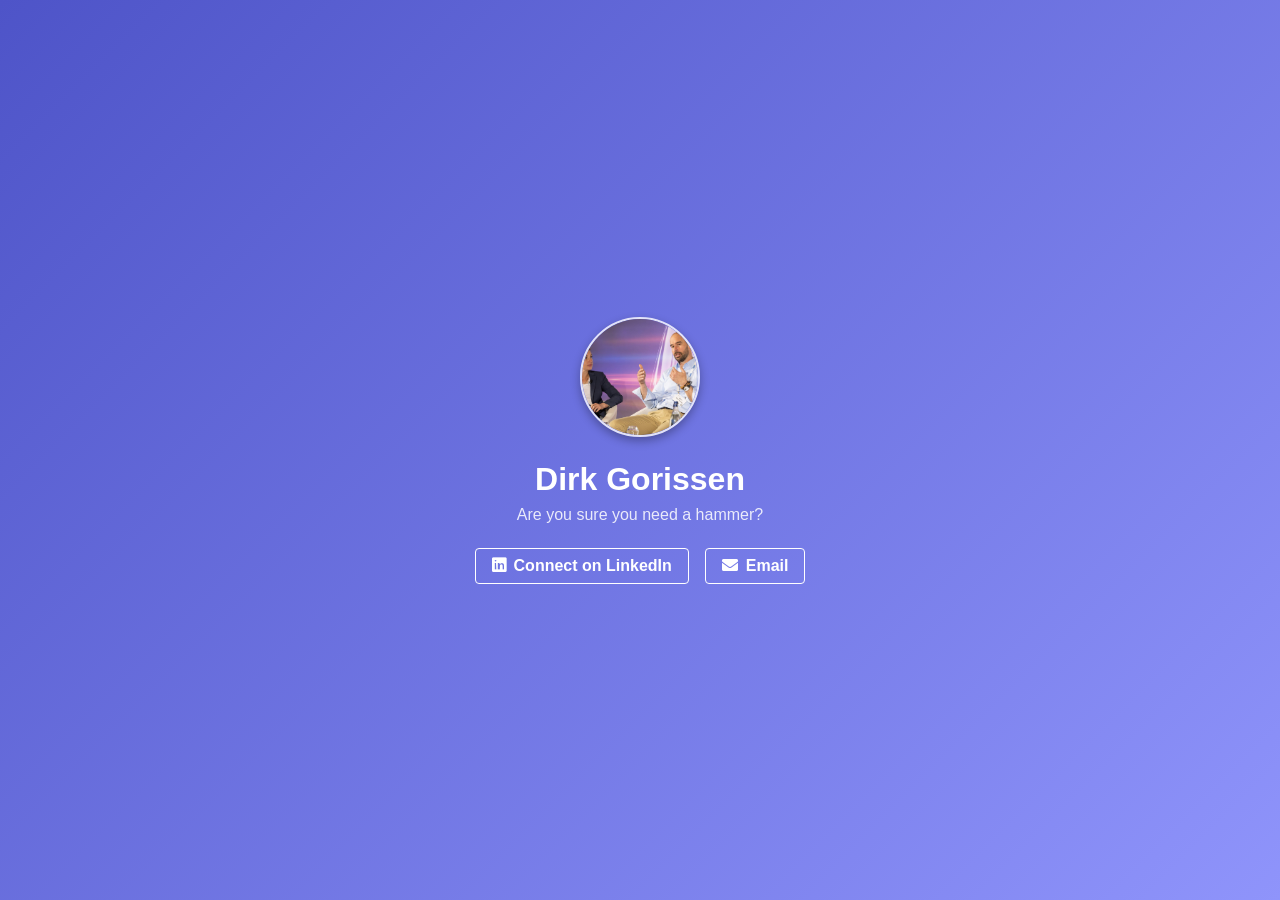
<file: index.html>
<!DOCTYPE html>
<html lang="en">
<head>
  <meta charset="UTF-8" />
  <meta name="viewport" content="width=device-width, initial-scale=1.0" />
  <title>Dirk Gorissen - Tech, Product, Impact</title>
  <meta name="description" content="Personal homepage for Dirk Gorissen,background in Self Driving Cars, Robotics, Machine Learning, Software, Drones, Product Management, Social Impact, Embodied AI, Generative AI.">
  <link rel="shortcut icon" type="image/jpg" href="favicon.ico"/>

  <!-- Add Font Awesome -->
  <link rel="stylesheet" href="assets/css/fontawesome-all.min.css">
  
  <!-- Add custom CSS -->
  <link rel="stylesheet" href="assets/css/simple.css">
  
  <!-- Global site tag (gtag.js) - Google Analytics -->
  <script async src="https://www.googletagmanager.com/gtag/js?id=G-SLGFCNWSMW"></script>
  <script>
    window.dataLayer = window.dataLayer || [];
    function gtag(){dataLayer.push(arguments);}
    gtag('js', new Date());

    gtag('config', 'G-SLGFCNWSMW');
  </script>
</head>
<body>
  <div class="container">
    <!-- Replace 'profile.jpg' with your actual image path -->
    <img src="images/reuters_panel.jpg" alt="Profile Picture" class="profile-pic" />
    <h1>Dirk Gorissen</h1>
    <p>Are you sure you need a hammer?</p>
    <div class="social-links">
      <a href="https://www.linkedin.com/in/dirkgorissen/" target="_blank" rel="noopener noreferrer" class="social-link">
        <i class="fab fa-linkedin"></i>Connect on LinkedIn
      </a>
      <a href="mailto:dgorissen@gmail.com" class="social-link">
        <i class="fas fa-envelope"></i>Email
      </a>
    </div>
  </div>
</body>
</html>
</file>
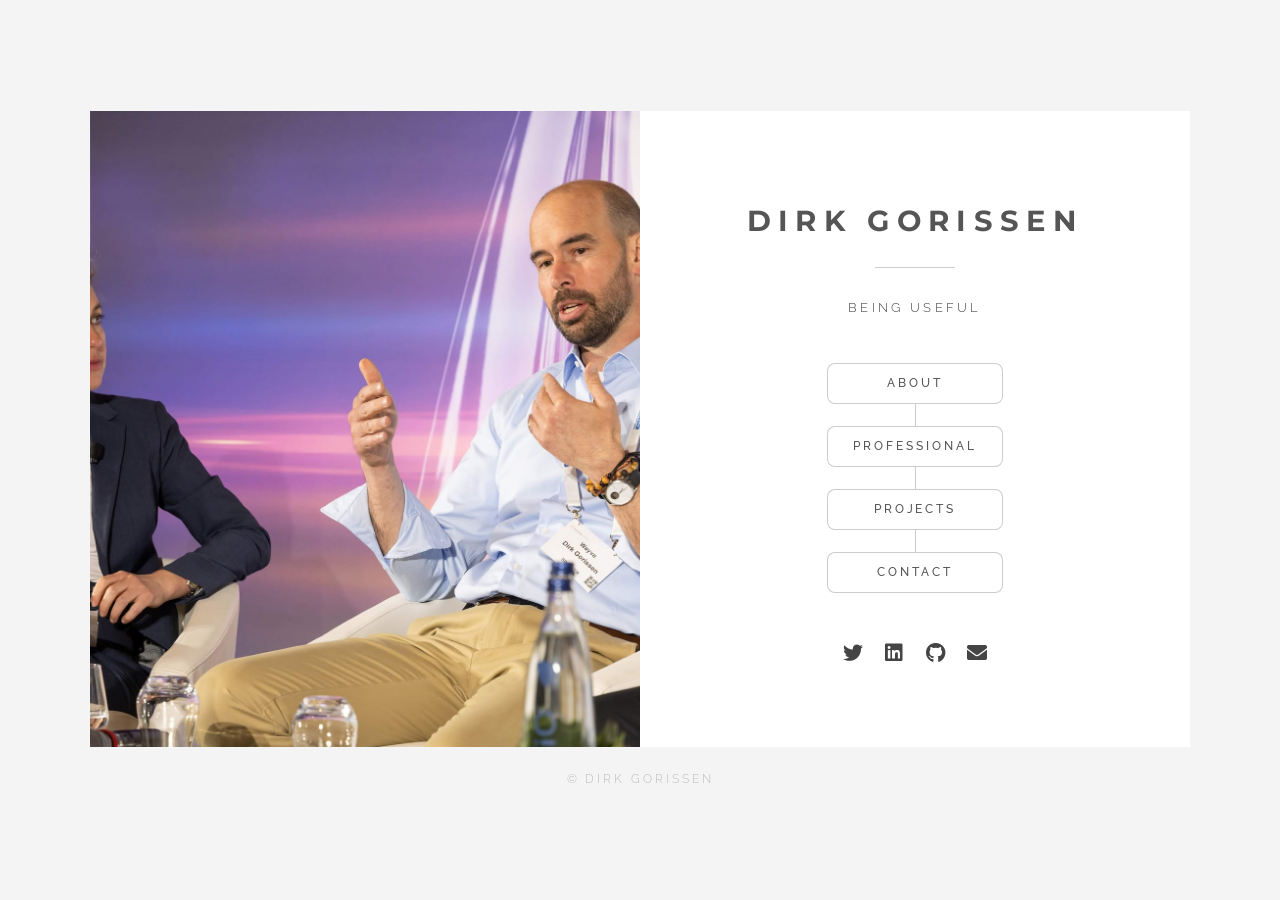
<file: index-full.html>
<!DOCTYPE HTML>
<html lang="en">
	<head>
		<title>Dirk Gorissen - Tech, Product, Impact</title>
		<meta charset="utf-8" />
		<meta name="description" content="Personal homepage for Dirk Gorissen,background in Self Driving Cars, Machine Learning, Software, Drones, Product Management, Social Impact.">
		<meta name="viewport" content="width=device-width, initial-scale=1, user-scalable=no" />
		<link rel="shortcut icon" type="image/jpg" href="favicon.ico"/>
		<link rel="stylesheet" href="assets/css/main.css" />
		<link rel="stylesheet" href="assets/css/custom.css" />
		<noscript><link rel="stylesheet" href="assets/css/noscript.css" /></noscript>

		<!-- Global site tag (gtag.js) - Google Analytics -->
		<script async src="https://www.googletagmanager.com/gtag/js?id=G-SLGFCNWSMW"></script>
		<script>
			window.dataLayer = window.dataLayer || [];
			function gtag(){dataLayer.push(arguments);}
			gtag('js', new Date());

			gtag('config', 'G-SLGFCNWSMW');
		</script>
	</head>
	<body class="is-preload-0 is-preload-1">

		<!-- Wrapper -->
			<div id="wrapper">

				<!-- Home -->
					<article id="home" class="panel special">
						<div class="image">
							<img src="images/reuters_panel.jpg" alt="" data-position="center center" />
						</div>
						<div class="content">
							<div class="inner">
								<header>
									<!-- <p><h4 style="font-style: italic; color: darkgoldenrod;">This site is still under construction</h4></p>
									<p>__</p> -->
									<h1>Dirk Gorissen</h1>
									<p>Being Useful</p>

								</header>
								<nav id="nav">
									<ul class="actions stacked special animated spinY">
										<li><a href="#about" class="button">About</a></li>
										<li><a href="#work" class="button">Professional</a></i>
										<li><a href="#projects" class="button">Projects</a></i>
										<li><a href="#contact" class="button">Contact</a></li>
										<!--<li><a href="#elements" class="button">Elements</a></li>-->
									</ul>
								</nav>
								<ul class="icons">
									<li><a href="https://twitter.com/dirkgor" class="icon brands fa-twitter"><span class="label">Twitter</span></a></li>
									<li><a href="https://www.linkedin.com/in/dirkgorissen" class="icon brands fa-linkedin"><span class="label">LinkedIn</span></a></li>
									<li><a href="https://github.com/dgorissen" class="icon brands fa-github"><span class="label">GitHub</span></a></li>
									<li><a href="#contact" class="icon solid fa-envelope"><span class="label">Email</span></a></li>
								</ul>
							</div>
						</div>
					</article>

				<!-- Work -->
					<article id="work" class="panel secondary">
						<div class="image">
							<img src="images/work_rr.jpg" alt="" data-position="center center" />
						</div>
						<div class="content">
							<ul class="actions animated spinX">
								<li><a href="#" class="button small back">Home</a></li>
							</ul>
							<div class="inner">
								<header>
									<h2>Professional</h2>
									<p>Are you sure you need a hammer?</p>
									<a href="https://www.linkedin.com/in/dirkgorissen" class="icon brands fa-linkedin"><span class="label" style="">LinkedIn</span></a>
								</header>
									<p>I have worked on a very  diverse set of <a href="#projects">projects</a>, with a wide variety of technologies, organisations, and domains. From machine learning and drone design in aerospace, to advising governments on open data policy, negotiating complex commercial licencing deals, and speaking at major international conferences.</p>

									<p>This has required building a very flexible set of skills in addition to my solid technical foundation. I enjoy connecting and learning about different domains and find Im good at communicating and translating ideas and quick to pick up new things. </p>

									<blockquote>What motivates me is not technology itself, but putting technology to work with a real, demonstrable, commercial or social impact.</blockquote>

									<p>Over the years I have built up a considerable amount of international collaborative experience. I have worked in  research labs in Belgium, Poland, South Africa, USA, Canada, and the United Kingdom.</p>
									
									<p>In addition, my passion for solving real, practical problems has given me the privilege to work with a wide range of institutions and industrial partners, including: Rolls-Royce, Freescale, BMW, Arcelor Mittal, NXP Semiconductors, Airbus, CISRO Austrailia, BAE Systems, RWTH Aachen, University of Cambridge, The World Bank, and many others I am unable to name.</p>

									<p>Currently I bridge cutting edge tech with commercial reality as Product Lead for <a href="http://wayve.ai">Wayve'a</a> ML based full stack Self Driving system.</p>
									
									<ul class="actions animated spinX">
										<li><a href="#talks" class="button small">Talks</a></li>
										<li><a href="#projects" class="button small">Projects</a></li>
									</ul>

									<p style="text-align: center;"><a href="https://www.linkedin.com/in/dirkgorissen" class="icon brands fa-linkedin">
										<span class="label">LinkedIn</span> LinkedIn</a></p>
							</div>
						</div>
					</article>

				<!-- About -->
					<article id="about" class="panel secondary">
						<div class="image">
							<img src="images/borneo_drone_crop.jpg" alt="" data-position="center center" />
						</div>
						<div class="content">
							<ul class="actions animated spinX">
								<li><a href="#" class="button small back">Home</a></li>
							</ul>
							<div class="inner">
								<header>
									<h2>About</h2>
									<p>Runaway academic</p>
									<p>Computer Science and AI</p>
									<p>Driven by impact</p>
								</header>
								<p>Born and raised in the heart of Africa I went on to study Computer Science, Artificial Intelligence, and obtain a PhD in Computational Engineering. Driven by the need to be closer to impact I left academia to work in commercial R&D labs as well as in various startups covering drone technology, data science, machine learning, and self driving cars.</p>
								
								<p>Over time I extended my technical background with significant commercial experience and found my sweet spot where deep technology meets real world impact. I currently work as Product Lead for Cambridge spin-out and AI based Autonomous Driving Software company <a href="http://wayve.ai">Wayve</a>.</p>
									
								<p>Outside of work I have been very active in the Tech community. I have (co)organised multiple meetups in London, been an active speaker, and I have always strived to work on projects that have some wider use to society: I have worked on access to water supply in rural Africa, used flying radar to locate landmines, built a drone based tracking system to search for Orangutans in central Borneo, been an active STEM Ambassador in schools, co-founded the UK Association of Research Software Engineers, and tried to do my bit to quantify the plastic pollution problem in the oceans.</p>
								
								<p>With whatever time is left I tinker with electronics and robots at home, head into nature, hit the heavy bag, or find an icy lake to go swimming in.</p>
								
								<p><a href="#contact" class="">Join me for a (virtual) coffee?</a></p>

								<ul class="actions animated spinX">
									<li><a href="#work" class="button small">Professional</a></li>
									<li><a href="#projects" class="button small">Projects</a></li>
								</ul>

							</div>
						</div>
					</article>

				<!-- Talks -->
				<article id="talks" class="panel secondary">
					<div class="image">
						<img src="images/crunch_far.jpeg" alt="" data-position="center center" />
					</div>
					<div class="content">
						<ul class="actions animated spinX">
							<li><a href="#work" class="button small back">Professional</a></li>
							<li><a href="#" class="button small">Home</a></li>
						</ul>
						<div class="inner">
							<header>
								<h2>Talks</h2>
							</header>
							<p>I have been an invited speaker on self driving cars, drone &amp; robotics technology, machine learning, development and ICT4D at a wide range of events.</p>
							<p>Talks from 2010-2017 are listed below. I have also done (and continue to do) many talks and presentations through my employment. These are not listed here.</p>
							
							<ul>
								<li>TopConf (Dec 2017, Talinn, Estonia)</li>
								<li>CrunchConf (Oct 2017, Budapest, Hungary)</li>
								<li>Future technologies and the use of patient data (June 2017, Cambridge, UK)</li>
								<li>Dev Days (May 2017, Vilnius, Lithuania)</li>
								<li>PyData Amsterdam (April 2017, Amsterdam)</li>
								<li>Hacker News Meetup (Jan 2017, London)</li>
								<li>Code Europe (Nov 2016, Krakow, Poland)</li>
								<li>UCL Geography Dept (Oct 2016, London)</li>
								<li>Nantes Machine Learning Meetup (Oct 2016, Nantes, France)</li>
								<li>Conway Hall Lecture Series (Sep 2016, London)</li>
								<li>Session chair &amp; speaker, Asia Commercial UAV Show (Sep 2016, Singapore)</li>
								<li>Imperial Collage Applications of Computing in Industry Lecture Series (Jan 2016, London, UK)</li>
								<li>PyData London Meetup (Dec 2015, UK)</li>
								<li>Flowminder &amp; World Food Program Workshop (Dec 2015, Southampton, UK)</li>
								<li>UCL Geography Dept (Oct 2015, London, UK)</li>
								<li>MSF Canada Logistics Day and AGM (June 2015, Montreal, Canada)</li>
								<li>Global Federation of Animal Sanctuaries Workshop (May 2015, Bogor, Indonesia)</li>
								<li>Intelligent Imaging Event (Mar 2015, Dundee, UK)</li>
								<li>Sussex University Global Development Challenge (Feb 2015, Brighton, UK)</li>
								<li>Oxford Data Science Meetup (Feb 2015, Oxford, UK)</li>
								<li>CitiSense Smart Cities Panel (Nov 2014, Barcelona, Spain)</li>
								<li>PyData London Industry Panel (Feb 2014, London, UK)</li>
								<li>PyData London Conference (Feb 2014, London, UK)</li>
								<li>RE-Work Technology Summit (Sep 2013, London, UK)</li>
								<li>PyData London Meetup (Sep 2013, London, UK)</li>
								<li>General Electric Aviation (Mar 2013, Hamble, UK)</li>
								<li>Bedales (Feb 2013, Petersfield, UK)</li>
								<li>Global South Forum (Dec 2012, Southampton, UK)</li>
								<li>Imperial College London Megabyte Talks (Dec 2011, London, UK)</li>
								<li>Strata London (Jun 2016, London, UK)</li>
								<li>PyData London Conference (May 2016, London, UK)</li>
								<li>PyCon UK (Oct 2011, Coventry, UK)</li>
							</ul>
						</div>
					</div>
				</article>
			

				<!-- Projects -->
				<article id="projects" class="panel secondary">
					<div class="image">
						<img src="images/projects.jpg" alt="" data-position="center center" />
					</div>
					<div class="content">
						<ul class="actions animated spinX">
							<li><a href="#work" class="button small back">Professional</a></li>
							<li><a href="#" class="button small">Home</a></li>
						</ul>
						<div class="inner">
							<header>
								<h2>Projects</h2>
							</header>
							<p>A list of the main projects I have worked on and can publicly talk about.
								<ul class="project_links">
									<li><a onclick="scrollToId('active_projects')">Active Projects</a> - Current side projects</li>
									<li><a onclick="scrollToId('past_projects')">Past Projects</a> - Past work &amp; side projects</li>
									<li><a onclick="scrollToId('outreach_projects')">Outreach Projects</a> - Trying to make a difference</li>
									<li><a onclick="scrollToId('other_projects')">Other Projects</a> - Old coding projects</li>
								</ul>
							</p>

							<div class="projects_list">
								<h3 id="active_projects">Active Projects</h3>
								
								<p>Side projects that are still active outside my employment.</p>

								<div class="table-wrapper">
									<table>
										<tbody>
											<tr>
												<td><img src="images/projects/clare.jpg" width="110" height="160" /></td>
												<td><p>
													<strong>CLARE</strong>, short for <i>Come Look At Robot Entertainment</i>, is an interactive robot I
														designed together with the kids and have been working on (and still am) for quite some time. Its
														mostly for fun and to expose the kids to robotics but also allows me to scratch that technical itch
														as my professional life ventures into documents, spreadsheets, powerpoint, and meetings.
												</p>
													
													<p>
														I designed CLARE fully from scratch, including all CAD, wiring, coding, custom PCBs, etc. Its printed on my home 3D printer and features multiple cameras, face recognition and
														tracking, interactive voice commands, LCD screen, LEDs, and fart detector. It can be controlled
														with an RC remote or (planned) move autonomously using SLAM.
													</p></td>
											</tr>
											<tr>
												<td><img src="images/projects/pycel.jpeg" width="110" height="110" />
												</td>
												<td><p>
													<strong><a
																href="http://elazungu.wordpress.com/2011/10/19/pycel-compiling-excel-spreadsheets-to-python-and-making-pretty-pictures/">Pycel</a>.</strong> This
														grew out of the frustration of dealing with Excel spreadsheets as part of the UAV (drone) design
														workflow. They were platform dependent, hard to automate and parallellise. The result was a
														compiler
														that could take an excel spreadsheet we used for aircraft sizing and compile it into stand alone
														python
														code for running on our cluster.
												</p> <p>
													While my own need has passed, the project has been picked up by
														the community and is still active on github.
												</p></td>
											</tr>
											<tr>
												<td><img title="sumo-hourglass-compact"
														src="images/projects/sumo-hourglass-compact.png" width="110"
														height="110" /></td>
												<td>The<strong> <a href="http://sumo.intec.ugent.be/SUMO">SUMO Toolbox</a></strong> is a Matlab
													toolbox that I developed as part of my PhD in 2010. It											automatically builds accurate <a href="http://en.wikipedia.org/wiki/Surrogate_model">surrogate
														models</a> of a given data source within the accuracy and time constraints set by the user.
													The
													toolbox minimizes the number of data points (which it selects automatically) since they are
													usually
													expensive.
													<p>Applied to a very wide range of disciplines and projects, including metallurgy (with <a
														href="http://www.arcelormittal.com/">Arcelor Mittal</a>), automotive (with <a
														href="http://www.bmw.com/">BMW</a>), and semiconductors (with <a
														href="http://www.freescale.com/">Freescale</a>). 
												</p>
												<p>While quite old now, it implemented many ideas which later became fashionable again with the rise of deep learning. It is still active and currently in use in many companies and
														universities worldwide.</p>
													
												</td>
											</tr>
											<tr>
												<td><img src="images/projects/litter.jpg" width="110" height="110" />
												</td>
												<td><strong>Litter Robot</strong>. Annoyed by the litter lying around public parks I have been
													brooding
													on
													the idea of an autonomous litter robot for a long time. Now slowly working on putting the system
													together though its been somewhat highjacked with my work on CLARE (above).</td>
											</tr>
							
										</tbody>
									</table>
								</div>
							
								<h3 id="past_projects">Past Projects</h3>
								<div class="table-wrapper">
									<table>
										<tbody>
											<tr>
												<td><img src="images/projects/orang.png" width="110" height="110" /></td>
												<td><strong><a
															href="http://elazungu.wordpress.com/2019/01/06/wheres-pinoh-tracking-orangutans-with-drones-and-gnu-radio/">Airborne
															Orangutan Tracking</a></strong>,  a project with <a
														href="https://www.internationalanimalrescue.org/">International Animal Rescue</a>. As
													part of
													an
													animal welfare and ecological research project, orangutans in Borneo are implanted with VHF
													beacons
													so
													they can be followed through the jungle. Unfortunately the tracking signal has a limited range
													and
													manually
													navigating the jungle to pick up signals is extremely cumbersome. Better coverage can be
													obtained by
													flying above the canopy with a drone mounted receiver and homing system.</td>
											</tr>
											<tr>
												<td><img src="images/projects/130000010300110_debug1.png" width="110" height="110" /></td>
												<td><strong>Image Processing</strong>. An project for the <a href="http://www.cam.ac.uk/">University
														of
														Cambridge</a> where the problem was to automatically detect and extract printers ornaments
													from
													millions of scanned 16th, 17th, and 18th century books.</td>
											</tr>
											<tr>
												<td><img src="images/projects/gpr_drone.jpg" width="110" height="110" />
												</td>
												<td><strong>Airborne GPR</strong>. In many parts of the world unexploded ordnance and landmines
													still
													pose a
													significant danger to the local population. A huge variety of systems and sensors have been
													developed to
													tackle the project of landmine detection yet the clearing rate is still fairly low and the risks
													remain
													very real. In this project I worked on an integrated UAV based Ground Penetrating Radar
													system
													for
													use in landmine detection as well as utilities, law enforcement, etc. The worlds first system of its kind.</td>
											</tr>
											<tr>
												<td><img src="images/projects/with0.png" width="110" height="110" /></td>
												<td><strong>GPR-ML</strong>. Given a stream of Ground Penetrating Radar (GPR) data in the context of
													demining (see previous project) there is still
													the
													significant challenge of identifying landmines amongst the subsurface clutter. This project was
													about
													tackling
													the challenge through the use of real and simulated data and exploiting recent advances in
													(deep)
													machine learning.</td>
											</tr>
											<tr>
												<td><img src="images/projects/graph.jpg" width="110" height="110" /></td>
												<td><strong>Anomaly Detection</strong>. A project with a Fortune 500 engineering company where the
													objective
													is to
													find anomalies and recurring patterns in event streams and explore their predictive power.</td>
											</tr>
											<tr>
												<td><img src="images/projects/swarm.png" width="110" height="110" />
												</td>
												<td><strong>Swarming Systems</strong>. A project in collaboration with <a
														href="http://brl.ac.uk/">Bristol
														Robotics Lab</a> whose aim is to demonstrate a true swarming capability (i.e., not
													multi-robot)
													for
													applications that involve maximizing area coverage.</td>
											</tr>
											<tr>
												<td><img src="images/projects/rtk_figure_8.jpg" width="110" height="110" />
												</td>
												<td><strong>Accurate Drone Positioning</strong>. In any drone application good positioning or
													localization
													is
													key in
													order for the sensor data to be processed sensibly. There are many ways of estimating position.
													This
													project looked at integrating RTK and monocular visual SLAM into a custom drone platform.</td>
											</tr>
											<tr>
												<td><img src="images/projects/emi.png" width="110" height="110" /></td>
												<td><strong>Airborne EMI sensor</strong>. The two main sensor modalities used to detect landmines
													are
													Ground Penetrating Radar (GPR)
													and EMI (i.e., metal detector). This project explored the feasibility of having a UAV mounted
													active
													or
													passive EMI sensor. <a href="https://diydrones.com/profiles/blogs/drone-based-metal-detector-proof-of-concept">A working prototype was built</a>, to my knowledge the first in the world.
												</td>
											</tr>
											<tr>
												<td><img src="images/projects/misc.png" width="110" height="110" />
												</td>
												<td><p>
													While a scientist at BAE Systems Research I worked on a wide range of projects. Unfortunately,
														due
														to
														the nature of the work there is little I can share publicly.
												</p>
													<p>Projects were typically related to my specific areas of interest. This includes data fusion,
														big
														data
														analysis and visualization, machine learning (with deep learning in particular), Integrated
														Vehicle
														Health Management (IVHM) systems, computational engineering, and autonomous systems.</p>
												</td>
											</tr>
											<tr>
												<td><img title="orichd" src="images/projects/orchid.png" width="110" height="110" /></td>
												<td><strong>Orchid</strong>. A collaboration between the
													University
													of Southampton, University of Oxford, University of Nottingham, The Australian Center for Field
													Robotics, BAE Systems, Secure Meters UK, and Rescue Global.
													<p> </p>
													<p>Rather than issuing instructions to passive machines, humans and software agents will
														continually
														and
														flexibly establish a range of collaborative relationships with one another, forming
														human-agent
														collectives (HACs) to meet their individual and collective goals.</p>
												</td>
											</tr>
											<tr>
												<td><img src="images/projects/humbayes.png" width="110" height="110" /></td>
												<td><strong>Human Mobility Analysis</strong>: It is well known that humans generally follow very
													regular
													and
													predicable mobility patterns, both spatially and temporally. Lots of work has looked at
													exploiting
													and
													predicting those patterns but much less so on looking specifically at departures from those
													regular
													patterns. What can we learn from those departures from routine? How predictable are they?
													<p> </p>
													<p>This work was a collaboration with the <a href="http://www.aic.ecs.soton.ac.uk/">Agents,
															Interaction,
															and Complexity</a> group at University of Southampton. The approach was based around a
														Bayesian
														framework to analyse an individual’s mobility patterns and identify departures from routine.
														It
														is
														able to detect both spatial and temporal departures from routine based on heterogeneous
														sensor
														data
														(GPS, Cell Tower, social media, ..) and outperforms existing state-of-the-art predictors.
													</p>
													<p>Applications include mobile digital assistants (e.g., Google Now), mobile advertising (e.g.,
														LivingSocial), and crowdsourcing physical tasks (e.g., TaskRabbit).</p>
												</td>
											</tr>
											<tr>
												<td><img src="images/projects/nlp.jpg" width="110" height="110" />
												</td>
												<td><strong>GALLOP</strong>: Genetic Algorithms for Linguistic Learner Optimization is a python
													package I developed for
													feature selection and hyperparameter optimization for Natural Language Processing models.
													<p> </p>
													<p>Gallop provides a custom genetic algorithm that can be used to optimize the
														hyperparameters of models such as Timbl, SVMLight, and CRF++. Gallop also
														supports
														evolutionary selection of features or feature groups and can be run on a standalone machine
														or Torque compatible
														cluster.
													</p>
												</td>
											</tr>
											<tr>
												<td><img src="images/projects/decodecfd1.png" width="110" height="110" />
												</td>
												<td><strong>DECODE</strong>: Decision Environment for Complex Design Evaluation. An <a
														href="http://www.epsrc.ac.uk">ESPRC </a>funded research project where we developed an
													<a href="http://elazungu.wordpress.com/2011/12/08/click-here-to-design-and-build-your-uav/">agile
														UAV
														design environment</a> and <a
														href="https://www.newscientist.com/article/dn20737-3d-printing-the-worlds-first-printed-plane/?ignored=irrelevant">manufacturing
														process</a>. Close ties with the <a
														href="https://www.southampton.ac.uk/engineering/research/groups/CED/microsoft_institute_for_high_performance_computing.page">Microsoft
														Institute for High
														Performance Computing</a>, Rolls-Royce, Airbus, and the BBC.
													<p> </p>
													<p>Multiple aircraft have been built and flown successfully and our work has been <a
															href="http://elazungu.wordpress.com/2012/08/30/iflyer-uav-olympics-blue-peter/">covered
															extensively</a> by the media. Eventually evolved into the <a
															href="http://www.2seas-uav.com/">2Seas 3i</a> EU project.</p>
												</td>
											</tr>
											<tr>
												<td><img src="images/projects/sulsa.jpg" width="110" height="110" />
												</td>
												<td>The <strong>SULSA</strong> project was about designing, building, and flying the <a
														href="http://www.newscientist.com/article/dn20737-3d-printing-the-worlds-first-printed-plane.html">worlds
														first fully 3D printed aircraft</a>.  It was printed in just 4 separate pieces using <a
														href="http://en.wikipedia.org/wiki/Selective_laser_sintering">selective laser sintering</a>
													and
													assembled without any screws or traditional fastners. Its <a
														href="http://en.wikipedia.org/wiki/Elliptical_wing">elliptical wings</a> were modeled after
													the
													iconic <a href="http://en.wikipedia.org/wiki/Supermarine_Spitfire">Spitfire</a> and the whole
													geometry
													generated programmatically.</td>
											</tr>
											<tr>
												<td><img src="images/projects/mdo.jpg" width="110" height="110" />
												</td>
												<td><strong>MDOW</strong> was a project in collaboration with Airbus
													that took a non-conventional view to solving the <a
														href="http://en.wikipedia.org/wiki/Multidisciplinary_design_optimization">Multidisciplinary
														Design
														Optimization</a> problem in aircraft design. The fundamental being to use an expert system
													to
													coordinate the activities of the domain level optimizers instead of a numeric optimizer. This
													allowed
													for more traceability and a human-in-the-loop.</td>
											</tr>
											<tr>
												<td><img src="images/projects/lna.png" width="110" height="110" />
												</td>
												<td>The Operational MOdel Order REduction for Nanoscale IC Electronics
													(<strong>O-MOORE-NICE</strong>)
													project was a Transfer of Knowledge collaboration between the Technical University of Chemnitz,
													University of Antwerp, Technical University of Eindhoven and <a href="http://www.nxp.com">NXP
														Semiconductors</a>. It involved developing accurate metamodels for integrated circuits.
													Topics
													studied included parameterization, parameter screening, nonlinearity, and combination of
													approaches
													from
													optimization and statistics.</td>
											</tr>
											<tr>
												<td><img src="images/projects/h2o.png" width="110" height="110" />
												</td>
												<td><strong>h2O</strong> was a research project at <a href="http://www.emory.edu">Emory University,
														Atlanta</a> and part of the larger <a href="http://www.csm.ornl.gov/harness/">HARNESS</a>
													project
													with <a href="http://www.utk.edu/">The University of Tennessee</a> and <a
														href="http://www.ornl.gov/">Oak Ridge National Laboratory</a>. HARNESS (Heterogeneous
													Adaptive
													Reconfigurable Networked SyStem) was an experimental Metacomputing System aiming at providing a
													highly
													dynamic, fault-tolerant computing environment for high performance computing applications.</td>
											</tr>
										</tbody>
									</table>
								</div>
							
								<h3 id="outreach_projects">Outreach Projects</h3>
								
								<p>Beyond the technical I also have a strong interest in projects with a social, humanitarian, and/or educational dimension. In addition to the initiatives listed below, Im an advisor to <a href="https://www.smartparks.org/">Smart Parks</a>, <a href="http://www.ngcm.soton.ac.uk/">The Next Generation Computational Modeling DTC</a>, and sat on the original advisory council for <a href="http://uaviators.org">UAViators</a>.</p>

								<div class="table-wrapper">
									<table>
										<tbody>
											<tr>
												<td><img src="images/projects/rse.jpeg" alt="FortuneCookieComputer" width="110"
														height="110" /></td>
												<td><strong>I co-founded the <a href="https://society-rse.org/about/history/">UK
															Society of Research Software Engineers. </a></strong>Software is a fundamental part of
													research,
													and research software engineers are fundamental to good software. Despite this, the role is not
													well
													understood in the research community and the missing reward structure in academia often drives
													them
													away. The aim of the society is to promote the role of software and its
													developers in
													a research environment, promote best practices and tools, and fight for a better reward
													structure
													and
													career path.</td>
											</tr>
											<tr>
												<td><img src="images/projects/tennisball.jpg" width="110" height="110" /></td>
												<td><strong><a href="http://elazungu.wordpress.com/2016/07/12/marine-litter-mapping/">Marine Litter</a></strong>. Supporting The <a href="https://www.theplastictide.com/">Plastic Tide</a> in raising awareness around marine
													litter.
													Joined by Plymouth Marine Laboratory and, from Imperial College, the Ocean circulation lab. HPC
													lab,
													and <a href="http://www.imperial.ac.uk/dyson-robotics-lab">Dyson lab</a>. This later evolved into <a href="https://www.ellipsis.earth/">Ellipis Environmental</a></td>
											</tr>
											<tr> 
												<td><img src="images/projects/mmaps.jpeg" width="101" height="101" /></td>
												<td><strong><a href="http://missingmaps.org">Missing Maps</a></strong>. The mission is to map the
													most
													vulnerable places in the developing world, in order that international and local NGOs and
													individuals
													can use the maps and data to facilitate first response. In particular look how drone technology
													can
													be
													democratised to facilitate this.</td>
											</tr>
											<tr>
												<td><img src="images/projects/classification.png" width="110" height="110" /></td>
												<td>I co-organised the <strong><a
															href="http://www.meetup.com/London-Machine-Learning-Meetup/">London
															Machine
															Learning Meetup</a></strong>. With over 1600 members its Europe's largest ML community
													and is one of London's most popular tech meetups.</td>
											</tr>
											<tr>
												<td><a href="images/projects/bigo.png"><img src="images/projects/bigo.png" width="110"
															height="110" /></a>
												</td>
												<td>For a number of years I started and organised the<strong> <a
															title="#bigoldn: London Big-O Algorithms Group"
															href="http://elazungu.wordpress.com/2013/09/19/bigoldn-london-big-o-algorithms-group/">London
															Big-O
															Algorithms and Datastructures Meetup</a></strong>. A monthly meetup group that focuses
													on
													the
													core algorithms and datastructres that underlie all of computer science. No hand waving and
													no marketing
													speak allowed. Contributions from all fields are welcome, from geology and fluid dynamics to
													high
													frequency trading and compilers.</td>
											</tr>
											<tr>
												<td><img src="images/projects/stem.jpeg" width="110" height="60" />
												</td>
												<td><strong><a href="http://www.stemnet.org.uk/ambassadors/">STEM Ambassador. </a></strong>For many
													years I
													have been working with schools and charities to talk about the research I have been involved in
													and
													to
													get students interested in <a href="http://en.wikipedia.org/wiki/STEM_fields">STEM</a> subjects
													and
													careers. This has consisted of lectures, lessons, interview
													training,
													workshops, as well as longer term projects such as <a
														title="Underwater Robots for STEM Outreach"
														href="http://elazungu.wordpress.com/2013/12/10/underwater-robots-for-stem-outreach/">helping
														students
														build underwater robots</a>.</td>
											</tr>
											<tr>
												<td><img src="images/projects/rhok.jpeg" width="110" height="80" />
												</td>
												<td><strong><a title="RHoKers Working with MSF in the Philippines"
															href="http://elazungu.wordpress.com/2013/12/17/rhokers-working-with-msf-in-the-philippines/">Random
															Hacks of Kindness</a></strong> is all about bringing together subject matter experts
													from
													charities and NGOs with developers and technologists. The aim being to use technology to help
													tackle
													problems related to social issues, health, education, sanitation, and international development.
													I
													have
													run a number of RHoK events and continue to be active in the wider <a title="ICT4D and me"
														href="http://elazungu.wordpress.com/2012/12/12/ict4d-and-me/">Tech4Good / ICT4D </a>space. I have
													a
													particular interest in the <a title="Drones for Humanity and Drone User Group Network UK"
														href="http://elazungu.wordpress.com/2013/10/17/drones-for-humanity-and-drone-user-group-network-uk/">potential
														of unmanned systems</a> in this area.</td>
											</tr>
											<tr>
												<td><img src="images/projects/southreach.png" width="110" height="110" />
												</td>
												<td><strong>SouthREACH</strong> is a networking group I founded
													with
													a
													simple mission: To bring together researchers, engineers, computer scientists, and enthusiasts
													from
													in
													and around the University of Southampton who want to apply their expertise to help solve
													problems in
													international development and ICT4D in a sustainable way. Later merged with the <a
														href="http://gsf.soton.ac.uk/">Global South Forum</a>
												</td>
											</tr>
										</tbody>
									</table>
								</div>

								<h3 id="other_projects">Other Projects</h3>
								
								<p>Various old coding projects.</p>

								<div class="table-wrapper">
									<table>
										<tbody>
											<tr>
												<td><img src="images/projects/cat.png" width="110" height="110" />
												</td>
												<td><strong><a href="http://elazungu.wordpress.com/2015/12/24/deep-drone-v2/">Flying object
															detector</a></strong>.
													A small side project to explore recent work (at the time) in deep learning to build a real
													time, flying
													object
													detector.</td>
											</tr>
											<tr>
												<td><img src="images/projects/taarifa_logo.png" width="110" height="110" />
												</td>
												<td>The <a href="http://taarifa.org">Taarifa Platform</a> is an open source solution for the crowd
													sourced
													reporting and triaging of infrastructure related issues. It allows people to submit reports
													which
													can be
													triaged by local councils, improving public services. Taarifa was a winner at the <a
														title="RHOK Water Hackathon – Team Tarifa Won!"
														href="http://elazungu.wordpress.com/2011/10/25/rhok-water-hackathon-team-tarifa-won/">2011 RHoK
														Water
														Hackathon</a>, winner at the <a title="Taarifa a SanHack Winner"
														href="http://elazungu.wordpress.com/2013/05/01/taarifa-a-sanhack-winner/">2012 Sanitation
														Hackathon</a>,
													selected for presentation at <a title="RHoKing at Google Zeitgeist"
														href="http://elazungu.wordpress.com/2013/06/03/rhoking-at-google-zeitgeist/">Google Zeitgeist
														Europe
														2013</a>, and finalist at the 2014 World Mobile Congress in Barcelona. Deployed in Uganda,
													Ghana,
													and Tanzania.</td>
											</tr>
											<tr>
												<td><img src="images/projects/bieberscore.jpg" width="110" height="110" /></td>
												<td><strong><a
															href="http://elazungu.wordpress.com/2012/09/04/learning-clojure-whats-your-bieberscore/">Bieberscore</a></strong>.
													A small side project to learn clojure. Given an artist the code will use the <a
														href="http://www.last.fm/">Last.fm</a> API to retrieve the top songs, scrape the lyrics and
													analyse
													them to tell you how "complex" or "informative" they are.</td>
											</tr>
											<tr>
												<td><img src="images/projects/courseralogo.png" width="110" height="110" /></td>
												<td><a
														href="http://elazungu.wordpress.com/2012/09/07/coursera-dl-a-coursera-download-script/"><strong>Coursera-dl</strong></a>.
													A small library to archive Coursera videos locally and watch them offline.</td>
											</tr>
											<tr>
												<td><img src="images/projects/domologo.png" width="110" height="110" /></td>
												<td><strong><a href="http://domo.sf.net">Domo</a></strong> was an old university project started in
													order to
													learn C++/Qt and has long served its purpose. Domo is a music organizer which indexes digital
													audio
													sources and manages metadata in a relational database. Musicbrainz support is also available for
													the
													looking up of Audio CDs or for identifying tracks based on their TRM fingerprint.</td>
											</tr>
										</tbody>
									</table>
								</div>
							</div>
							
						</div>
					</div>
				</article>

				<!-- Contact -->
					<article id="contact" class="panel secondary">
						<div class="image">
							<img src="images/contact.jpg" alt="" data-position="bottom center" />
						</div>
						<div class="content">
							<ul class="actions animated spinX">
								<li><a href="#" class="button small back">Home</a></li>
							</ul>
							<div class="inner">
								<header>
									<h2>Contact</h2>
								</header>
								<p>Please don't hesitate to reach out. I'm always up for a (virtual) coffee.</p>
								<p>You can use the contact form below or <a href="mailto:info@machinedoing.com">email me direct</a>.</p>
								<form id="contact-form"
									action="https://formspree.io/f/mzbyyzbz"
									method="POST"
									>
									<label>
										Name:
										<input type="text" name="name">
									</label>
									<label>
										Email:
										<input type="email" name="_replyto">
									</label>
									<label>
										Message:
										<textarea name="message" rows="5"></textarea>
									</label>
									<button type="submit">Send Message</button>
								</form>
							</div>
						</div>
					</article>

				<!-- Footer -->
					<footer id="footer">
						<p class="copyright">&copy; Dirk Gorissen</p>
						<!-- p><span style="font-style: italic; color: darkgoldenrod;">This site is still under construction</span></p -->
					</footer>

			</div>

		<!-- Scripts -->
			<script src="assets/js/jquery.min.js"></script>
			<script src="assets/js/browser.min.js"></script>
			<script src="assets/js/breakpoints.min.js"></script>
			<script src="assets/js/util.js"></script>
			<script src="assets/js/main.js"></script>
			<script src="assets/js/custom.js"></script>
	</body>
</html>
</file>
<file: assets/css/simple.css>
/* Reset and base styles */
* {
  margin: 0;
  padding: 0;
  box-sizing: border-box;
}
html, body {
  height: 100%;
  font-family: -apple-system, BlinkMacSystemFont, "Segoe UI", Roboto, Oxygen,
    Ubuntu, Cantarell, "Open Sans", "Helvetica Neue", sans-serif;
  /* Professional gradient background */
  background: linear-gradient(135deg, #4e54c8 0%, #8f94fb 100%);
  color: #fff;
}

/* Center container */
.container {
  display: flex;
  flex-direction: column;
  align-items: center;
  justify-content: center;
  height: 100%;
  text-align: center;
  padding: 1rem;
}

/* Profile image styling */
.profile-pic {
  width: 120px;
  height: 120px;
  border-radius: 50%;
  border: 2px solid rgba(255, 255, 255, 0.8);
  object-fit: cover;
  margin-bottom: 1.5rem;
  box-shadow: 0 4px 10px rgba(0,0,0,0.3);
}

/* Name and tagline */
h1 {
  font-size: 2rem;
  margin-bottom: 0.5rem;
}
p {
  font-size: 1rem;
  opacity: 0.85;
}

/* Link styling */
.social-links {
  display: flex;
  gap: 1rem;
  margin-top: 1.5rem;
}
.social-link {
  display: inline-block;
  text-decoration: none;
  font-weight: 600;
  color: #fff;
  border: 1px solid #fff;
  padding: 0.5rem 1rem;
  border-radius: 4px;
  transition: background-color 0.3s ease, color 0.3s ease;
}
.social-link:hover {
  background-color: #fff;
  color: #0077b5;
}
.social-link i {
  margin-right: 0.5rem;
}
</file>
<file: assets/css/custom.css>
.emph {
    font-weight: bold;
    font-style: italic;
}

.projects_list {
    overflow: auto;
    height: 500px;
}

.projects_list td {
    vertical-align: middle;
}

.project_links a {
    cursor: pointer;
}
</file>
<file: assets/css/noscript.css>
/*
	Indivisible by Pixelarity
	pixelarity.com | hello@pixelarity.com
	License: pixelarity.com/license
*/

/* Panel */

	.panel {
		margin: 0 0 3em 0;
	}

		body.is-preload-0 .panel {
			opacity: 1;
		}

			body.is-preload-0 .panel > .image {
				-moz-transform: none !important;
				-webkit-transform: none !important;
				-ms-transform: none !important;
				transform: none !important;
			}

			body.is-preload-0 .panel > .content {
				-moz-transform: none !important;
				-webkit-transform: none !important;
				-ms-transform: none !important;
				transform: none !important;
			}

/* Footer */

	#footer {
		margin-top: 0;
	}

		body.is-preload-0 #footer {
			opacity: 1;
		}
</file>
<file: assets/css/main.css>
@import url(fontawesome-all.min.css);
@import url("https://fonts.googleapis.com/css?family=Raleway|Montserrat:700");


/*
	Indivisible by Pixelarity
	pixelarity.com | hello@pixelarity.com
	License: pixelarity.com/license
*/

html, body, div, span, applet, object,
iframe, h1, h2, h3, h4, h5, h6, p, blockquote,
pre, a, abbr, acronym, address, big, cite,
code, del, dfn, em, img, ins, kbd, q, s, samp,
small, strike, strong, sub, sup, tt, var, b,
u, i, center, dl, dt, dd, ol, ul, li, fieldset,
form, label, legend, table, caption, tbody,
tfoot, thead, tr, th, td, article, aside,
canvas, details, embed, figure, figcaption,
footer, header, hgroup, menu, nav, output, ruby,
section, summary, time, mark, audio, video {
	margin: 0;
	padding: 0;
	border: 0;
	font-size: 100%;
	font: inherit;
	vertical-align: baseline;}

article, aside, details, figcaption, figure,
footer, header, hgroup, menu, nav, section {
	display: block;}

body {
	line-height: 1;
}

ol, ul {
	list-style: none;
}

blockquote, q {
	quotes: none;
}

	blockquote:before, blockquote:after, q:before, q:after {
		content: '';
		content: none;
	}

table {
	border-collapse: collapse;
	border-spacing: 0;
}

body {
	-webkit-text-size-adjust: none;
}

mark {
	background-color: transparent;
	color: inherit;
}

input::-moz-focus-inner {
	border: 0;
	padding: 0;
}

input, select, textarea {
	-moz-appearance: none;
	-webkit-appearance: none;
	-ms-appearance: none;
	appearance: none;
}

/* Basic */

	@-ms-viewport {
		width: device-width;
	}

	@media screen and (max-width: 480px) {

		html, body {
			min-width: 320px;
		}

	}

	html {
		box-sizing: border-box;
	}

	*, *:before, *:after {
		box-sizing: inherit;
	}

	body {
		background: #f4f4f4;
	}

		body.is-preload-0 *, body.is-preload-0 *:before, body.is-preload-0 *:after {
			-moz-animation: none !important;
			-webkit-animation: none !important;
			-ms-animation: none !important;
			animation: none !important;
			-moz-transition: none !important;
			-webkit-transition: none !important;
			-ms-transition: none !important;
			transition: none !important;
		}

/* Type */

	body, input, select, textarea {
		color: #444;
		font-family: "Raleway", Helvetica, sans-serif;
		font-size: 14pt;
		font-weight: 300;
		line-height: 1.75;
		letter-spacing: 0.05em;
	}

		@media screen and (max-width: 1680px) {

			body, input, select, textarea {
				font-size: 11pt;
			}

		}

		@media screen and (max-width: 360px) {

			body, input, select, textarea {
				font-size: 10pt;
			}

		}

	a {
		-moz-transition: color 0.2s ease, border-bottom-color 0.2s ease;
		-webkit-transition: color 0.2s ease, border-bottom-color 0.2s ease;
		-ms-transition: color 0.2s ease, border-bottom-color 0.2s ease;
		transition: color 0.2s ease, border-bottom-color 0.2s ease;
		text-decoration: none;
		border-bottom: dotted 1px;
		color: inherit;
	}

		a:hover {
			color: #49c8ff !important;
			border-bottom-color: transparent;
		}

	strong, b {
		color: #555;
		font-weight: 500;
	}

	em, i {
		font-style: italic;
	}

	p {
		margin: 0 0 2em 0;
	}

	h1, h2, h3, h4, h5, h6 {
		color: #555;
		font-family: "Montserrat", sans-serif;
		font-weight: 700;
		line-height: 1.5;
		margin: 0 0 1em 0;
		text-transform: uppercase;
		letter-spacing: 0.25em;
	}

		h1 a, h2 a, h3 a, h4 a, h5 a, h6 a {
			color: inherit;
			text-decoration: none;
		}

	h1 {
		font-size: 2em;
	}

	h2 {
		font-size: 1.75em;
	}

	h3 {
		font-size: 1.25em;
	}

	h4 {
		font-size: 1em;
	}

	h5 {
		font-size: 0.9em;
	}

	h6 {
		font-size: 0.7em;
	}

	@media screen and (max-width: 736px) {

		h1 {
			font-size: 1.5em;
		}

		h2 {
			font-size: 1.25em;
		}

	}

	sub {
		font-size: 0.8em;
		position: relative;
		top: 0.5em;
	}

	sup {
		font-size: 0.8em;
		position: relative;
		top: -0.5em;
	}

	blockquote {
		border-left: solid 4px #cccccc;
		font-style: italic;
		margin: 0 0 2em 0;
		padding: 0.5em 0 0.5em 2em;
	}

	code {
		background: rgba(144, 144, 144, 0.075);
		border-radius: 8px;
		border: solid 1px #cccccc;
		font-family: "Courier New", monospace;
		font-size: 0.9em;
		margin: 0 0.25em;
		padding: 0.25em 0.65em;
	}

	pre {
		-webkit-overflow-scrolling: touch;
		font-family: "Courier New", monospace;
		font-size: 0.9em;
		margin: 0 0 2em 0;
	}

		pre code {
			display: block;
			line-height: 1.75;
			padding: 1em 1.5em;
			overflow-x: auto;
		}

	hr {
		border: 0;
		border-bottom: solid 1px #cccccc;
		margin: 2em 0;
	}

		hr.major {
			margin: 3em 0;
		}

	.align-left {
		text-align: left;
	}

	.align-center {
		text-align: center;
	}

	.align-right {
		text-align: right;
	}

/* Section/Article */

	section.special, article.special {
		text-align: center;
	}

	header {
		margin: 3em 0;
	}

		header > :first-child {
			margin-bottom: 0;
		}

			header > :first-child:after {
				content: '';
				display: block;
				background-color: #cccccc;
				height: 1px;
				margin: 1.5rem 0 1.75rem 0;
				width: 5rem;
			}

				.special header > :first-child:after {
					margin-left: auto;
					margin-right: auto;
				}

		header p {
			font-size: 0.9em;
			letter-spacing: 0.25em;
			margin-bottom: 0;
			text-transform: uppercase;
		}

		@media screen and (max-width: 736px) {

			header {
				margin: 2em 0;
			}

				header > :first-child:after {
					margin: 1.25rem 0 1.5rem 0;
				}

				header p {
					font-size: 0.8em;
				}

					header p br {
						display: none;
					}

		}

/* Form */

	form {
		margin: 0 0 2em 0;
	}

		form > :last-child {
			margin-bottom: 0;
		}

		form > .fields {
			display: -moz-flex;
			display: -webkit-flex;
			display: -ms-flex;
			display: flex;
			-moz-flex-wrap: wrap;
			-webkit-flex-wrap: wrap;
			-ms-flex-wrap: wrap;
			flex-wrap: wrap;
			width: calc(100% + 3em);
			margin: -1.5em 0 2em -1.5em;
		}

			form > .fields > .field {
				-moz-flex-grow: 0;
				-webkit-flex-grow: 0;
				-ms-flex-grow: 0;
				flex-grow: 0;
				-moz-flex-shrink: 0;
				-webkit-flex-shrink: 0;
				-ms-flex-shrink: 0;
				flex-shrink: 0;
				padding: 1.5em 0 0 1.5em;
				width: calc(100% - 1.5em);
			}

				form > .fields > .field.half {
					width: calc(50% - 0.75em);
				}

				form > .fields > .field.third {
					width: calc(100%/3 - 0.5em);
				}

				form > .fields > .field.quarter {
					width: calc(25% - 0.375em);
				}

		@media screen and (max-width: 480px) {

			form > .fields {
				width: calc(100% + 3em);
				margin: -1.5em 0 2em -1.5em;
			}

				form > .fields > .field {
					padding: 1.5em 0 0 1.5em;
					width: calc(100% - 1.5em);
				}

					form > .fields > .field.half {
						width: calc(100% - 1.5em);
					}

					form > .fields > .field.third {
						width: calc(100% - 1.5em);
					}

					form > .fields > .field.quarter {
						width: calc(100% - 1.5em);
					}

		}

	label {
		color: #555;
		display: block;
		font-size: 0.8em;
		font-weight: 500;
		margin: 0 0 1em 0;
		text-transform: uppercase;
		letter-spacing: 0.25em;
	}

	input[type="text"],
	input[type="password"],
	input[type="email"],
	input[type="tel"],
	input[type="search"],
	input[type="url"],
	select,
	textarea {
		-moz-appearance: none;
		-webkit-appearance: none;
		-ms-appearance: none;
		appearance: none;
		background: rgba(144, 144, 144, 0.075);
		border-radius: 8px;
		border: none;
		border: solid 1px #cccccc;
		color: inherit;
		display: block;
		outline: 0;
		padding: 0 1em;
		text-decoration: none;
		width: 100%;
	}

		input[type="text"]:invalid,
		input[type="password"]:invalid,
		input[type="email"]:invalid,
		input[type="tel"]:invalid,
		input[type="search"]:invalid,
		input[type="url"]:invalid,
		select:invalid,
		textarea:invalid {
			box-shadow: none;
		}

		input[type="text"]:focus,
		input[type="password"]:focus,
		input[type="email"]:focus,
		input[type="tel"]:focus,
		input[type="search"]:focus,
		input[type="url"]:focus,
		select:focus,
		textarea:focus {
			border-color: #49c8ff;
			box-shadow: 0 0 0 1px #49c8ff;
		}

	select {
		background-image: url("data:image/svg+xml;charset=utf8,%3Csvg xmlns='http://www.w3.org/2000/svg' width='40' height='40' preserveAspectRatio='none' viewBox='0 0 40 40'%3E%3Cpath d='M9.4,12.3l10.4,10.4l10.4-10.4c0.2-0.2,0.5-0.4,0.9-0.4c0.3,0,0.6,0.1,0.9,0.4l3.3,3.3c0.2,0.2,0.4,0.5,0.4,0.9 c0,0.4-0.1,0.6-0.4,0.9L20.7,31.9c-0.2,0.2-0.5,0.4-0.9,0.4c-0.3,0-0.6-0.1-0.9-0.4L4.3,17.3c-0.2-0.2-0.4-0.5-0.4-0.9 c0-0.4,0.1-0.6,0.4-0.9l3.3-3.3c0.2-0.2,0.5-0.4,0.9-0.4S9.1,12.1,9.4,12.3z' fill='%23cccccc' /%3E%3C/svg%3E");
		background-size: 1.25rem;
		background-repeat: no-repeat;
		background-position: calc(100% - 1rem) center;
		height: 2.75em;
		padding-right: 2.75em;
		text-overflow: ellipsis;
	}

		select:focus::-ms-value {
			background-color: transparent;
		}

		select::-ms-expand {
			display: none;
		}

		select option {
			color: #555;
			background: #f4f4f4;
		}

	input[type="text"],
	input[type="password"],
	input[type="email"],
	input[type="tel"],
	input[type="search"],
	input[type="url"],
	select {
		height: 2.75em;
	}

	textarea {
		padding: 0.75em 1em;
	}

	input[type="checkbox"],
	input[type="radio"] {
		-moz-appearance: none;
		-webkit-appearance: none;
		-ms-appearance: none;
		appearance: none;
		display: block;
		float: left;
		margin-right: -2em;
		opacity: 0;
		width: 1em;
		z-index: -1;
	}

		input[type="checkbox"] + label,
		input[type="radio"] + label {
			text-decoration: none;
			color: #444;
			cursor: pointer;
			display: inline-block;
			font-size: 0.8em;
			font-weight: 300;
			margin: 0 0 0.5em 0;
			padding-left: 2.9em;
			padding-right: 0.75em;
			position: relative;
		}

			input[type="checkbox"] + label:before,
			input[type="radio"] + label:before {
				-moz-osx-font-smoothing: grayscale;
				-webkit-font-smoothing: antialiased;
				display: inline-block;
				font-style: normal;
				font-variant: normal;
				text-rendering: auto;
				line-height: 1;
				text-transform: none !important;
				font-family: 'Font Awesome 5 Free';
				font-weight: 900;
			}

			input[type="checkbox"] + label:before,
			input[type="radio"] + label:before {
				background: rgba(144, 144, 144, 0.075);
				border-radius: 8px;
				border: solid 1px #cccccc;
				content: '';
				display: inline-block;
				height: 1.65em;
				left: 0;
				line-height: 1.58125em;
				position: absolute;
				text-align: center;
				top: 0;
				width: 1.65em;
				font-size: 1em;
				letter-spacing: 0;
			}

		input[type="checkbox"]:checked + label:before,
		input[type="radio"]:checked + label:before {
			background: #555;
			border-color: #555;
			color: #ffffff;
			content: '\f00c';
		}

		input[type="checkbox"]:focus + label:before,
		input[type="radio"]:focus + label:before {
			border-color: #49c8ff;
			box-shadow: 0 0 0 1px #49c8ff;
		}

	input[type="checkbox"] + label:before {
		border-radius: 4px;
	}

	input[type="radio"] + label:before {
		border-radius: 100%;
	}

	::-webkit-input-placeholder {
		color: #bbb !important;
		opacity: 1.0;
	}

	:-moz-placeholder {
		color: #bbb !important;
		opacity: 1.0;
	}

	::-moz-placeholder {
		color: #bbb !important;
		opacity: 1.0;
	}

	:-ms-input-placeholder {
		color: #bbb !important;
		opacity: 1.0;
	}

	.formerize-placeholder {
		color: #bbb !important;
		opacity: 1.0;
	}

/* Box */

	.box {
		border-radius: 8px;
		border: solid 1px #cccccc;
		margin-bottom: 2em;
		padding: 1.5em;
	}

		.box > :last-child,
		.box > :last-child > :last-child,
		.box > :last-child > :last-child > :last-child {
			margin-bottom: 0;
		}

		.box.alt {
			border: 0;
			border-radius: 0;
			padding: 0;
		}

/* Icon */

	.icon {
		text-decoration: none;
		border-bottom: none;
		position: relative;
	}

		.icon:before {
			-moz-osx-font-smoothing: grayscale;
			-webkit-font-smoothing: antialiased;
			display: inline-block;
			font-style: normal;
			font-variant: normal;
			text-rendering: auto;
			line-height: 1;
			text-transform: none !important;
			font-family: 'Font Awesome 5 Free';
			font-weight: 400;
		}

		.icon.solid:before {
			font-weight: 900;
		}

		.icon.brands:before {
			font-family: 'Font Awesome 5 Brands';
		}

		.icon > .label {
			display: none;
		}

/* Image */

	.image {
		border-radius: 8px;
		border: 0;
		display: inline-block;
		position: relative;
	}

		.image img {
			border-radius: 8px;
			display: block;
		}

		.image.left, .image.right {
			max-width: 40%;
		}

			.image.left img, .image.right img {
				width: 100%;
			}

		.image.left {
			float: left;
			padding: 0 1.5em 1em 0;
			top: 0.25em;
		}

		.image.right {
			float: right;
			padding: 0 0 1em 1.5em;
			top: 0.25em;
		}

		.image.fit {
			display: block;
			margin: 0 0 2em 0;
			width: 100%;
		}

			.image.fit img {
				width: 100%;
			}

		.image.main {
			display: block;
			margin: 0 0 3em 0;
			width: 100%;
		}

			.image.main img {
				width: 100%;
			}

/* List */

	ol {
		list-style: decimal;
		margin: 0 0 2em 0;
		padding-left: 1.25em;
	}

		ol li {
			padding-left: 0.25em;
		}

	ul {
		list-style: disc;
		margin: 0 0 2em 0;
		padding-left: 1em;
	}

		ul li {
			padding-left: 0.5em;
		}

		ul.alt {
			list-style: none;
			padding-left: 0;
		}

			ul.alt li {
				border-top: solid 1px #cccccc;
				padding: 0.5em 0;
			}

				ul.alt li:first-child {
					border-top: 0;
					padding-top: 0;
				}

	dl {
		margin: 0 0 2em 0;
	}

		dl dt {
			display: block;
			font-weight: 500;
			margin: 0 0 1em 0;
		}

		dl dd {
			margin-left: 2em;
		}

/* Actions */

	ul.actions {
		cursor: default;
		list-style: none;
		margin-left: -1em;
		margin-top: -1em;
		padding-left: 0;
	}

		ul.actions li {
			display: inline-block;
			margin: 1em 0 0 1em;
			padding-left: 0;
			vertical-align: middle;
		}

			ul.actions li:last-child {
				padding-right: 0;
			}

		ul.actions.stacked {
			margin-top: 0;
			margin-left: 0;
		}

			ul.actions.stacked li {
				display: block;
				margin: 0;
				padding: 1.5em 0 0 0;
				position: relative;
			}

				ul.actions.stacked li:first-child {
					padding-top: 0;
				}

				ul.actions.stacked li > * {
					margin-bottom: 0;
				}

				ul.actions.stacked li > .button {
					min-width: 15em;
				}

			ul.actions.stacked.special li:after {
				background-color: #cccccc;
				content: '';
				display: block;
				height: 1.5em;
				left: 50%;
				position: absolute;
				top: 100%;
				width: 1px;
			}

			ul.actions.stacked.special li:last-child:after {
				display: none;
			}

		@media screen and (max-width: 736px) {

			ul.actions.stacked.special li {
				padding: 1em 0 0 0;
			}

				ul.actions.stacked.special li:after {
					height: 1em;
				}

		}

		ul.actions.animated.spinY li {
			-moz-perspective: 1000px;
			-webkit-perspective: 1000px;
			-ms-perspective: 1000px;
			perspective: 1000px;
		}

			ul.actions.animated.spinY li a {
				-moz-transition: background-color 0.2s ease, box-shadow 0.2s ease, color 0.2s ease, -moz-transform 0.5s ease-in;
				-webkit-transition: background-color 0.2s ease, box-shadow 0.2s ease, color 0.2s ease, -webkit-transform 0.5s ease-in;
				-ms-transition: background-color 0.2s ease, box-shadow 0.2s ease, color 0.2s ease, -ms-transform 0.5s ease-in;
				transition: background-color 0.2s ease, box-shadow 0.2s ease, color 0.2s ease, transform 0.5s ease-in;
			}

				ul.actions.animated.spinY li a.active {
					-moz-transform: rotateY(180deg);
					-webkit-transform: rotateY(180deg);
					-ms-transform: rotateY(180deg);
					transform: rotateY(180deg);
				}

		ul.actions.animated.spinX li {
			-moz-perspective: 1000px;
			-webkit-perspective: 1000px;
			-ms-perspective: 1000px;
			perspective: 1000px;
		}

			ul.actions.animated.spinX li a {
				-moz-transition: background-color 0.2s ease, box-shadow 0.2s ease, color 0.2s ease, -moz-transform 0.5s ease-in;
				-webkit-transition: background-color 0.2s ease, box-shadow 0.2s ease, color 0.2s ease, -webkit-transform 0.5s ease-in;
				-ms-transition: background-color 0.2s ease, box-shadow 0.2s ease, color 0.2s ease, -ms-transform 0.5s ease-in;
				transition: background-color 0.2s ease, box-shadow 0.2s ease, color 0.2s ease, transform 0.5s ease-in;
			}

				ul.actions.animated.spinX li a.active {
					-moz-transform: rotateX(180deg);
					-webkit-transform: rotateX(180deg);
					-ms-transform: rotateX(180deg);
					transform: rotateX(180deg);
				}

/* Icons */

	ul.icons {
		cursor: default;
		list-style: none;
		padding-left: 0;
	}

		ul.icons li {
			display: inline-block;
			padding-left: 0;
		}

			ul.icons li .icon {
				display: inline-block;
				width: 2.5em;
				height: 2.5em;
				line-height: 2.5em;
				text-align: center;
			}

				ul.icons li .icon:before {
					font-size: 1.25rem;
				}

/* Table */

	.table-wrapper {
		-webkit-overflow-scrolling: touch;
		overflow-x: auto;
	}

	table {
		margin: 0 0 2em 0;
		width: 100%;
	}

		table tbody tr {
			border: solid 1px #cccccc;
			border-left: 0;
			border-right: 0;
		}

			table tbody tr:nth-child(2n + 1) {
				background-color: rgba(144, 144, 144, 0.075);
			}

		table td {
			padding: 0.75em 0.75em;
		}

		table th {
			color: #555;
			font-size: 0.9em;
			font-weight: 500;
			padding: 0 0.75em 0.75em 0.75em;
			text-align: left;
		}

		table thead {
			border-bottom: solid 2px #cccccc;
		}

		table tfoot {
			border-top: solid 2px #cccccc;
		}

		table.alt {
			border-collapse: separate;
		}

			table.alt tbody tr td {
				border: solid 1px #cccccc;
				border-left-width: 0;
				border-top-width: 0;
			}

				table.alt tbody tr td:first-child {
					border-left-width: 1px;
				}

			table.alt tbody tr:first-child td {
				border-top-width: 1px;
			}

			table.alt thead {
				border-bottom: 0;
			}

			table.alt tfoot {
				border-top: 0;
			}

/* Button */

	input[type="submit"],
	input[type="reset"],
	input[type="button"],
	button,
	.button {
		-moz-appearance: none;
		-webkit-appearance: none;
		-ms-appearance: none;
		appearance: none;
		-moz-transition: background-color 0.2s ease, box-shadow 0.2s ease, color 0.2s ease;
		-webkit-transition: background-color 0.2s ease, box-shadow 0.2s ease, color 0.2s ease;
		-ms-transition: background-color 0.2s ease, box-shadow 0.2s ease, color 0.2s ease;
		transition: background-color 0.2s ease, box-shadow 0.2s ease, color 0.2s ease;
		-webkit-tap-highlight-color: rgba(255, 255, 255, 0);
		background-color: transparent;
		border-radius: 8px;
		border: 0;
		box-shadow: inset 0 0 0 1px #cccccc;
		color: #555 !important;
		cursor: pointer;
		display: inline-block;
		font-size: 0.8em;
		font-weight: 500;
		height: 3.5em;
		letter-spacing: 0.25em;
		line-height: 3.5em;
		padding: 0 2em;
		position: relative;
		text-align: center;
		text-decoration: none;
		text-transform: uppercase;
		white-space: nowrap;
	}

		input[type="submit"].icon:before,
		input[type="reset"].icon:before,
		input[type="button"].icon:before,
		button.icon:before,
		.button.icon:before {
			margin-right: 0.5em;
		}

		input[type="submit"].back,
		input[type="reset"].back,
		input[type="button"].back,
		button.back,
		.button.back {
			padding-left: 4.75em;
		}

			input[type="submit"].back:before,
			input[type="reset"].back:before,
			input[type="button"].back:before,
			button.back:before,
			.button.back:before {
				-moz-transition: opacity 0.2s ease;
				-webkit-transition: opacity 0.2s ease;
				-ms-transition: opacity 0.2s ease;
				transition: opacity 0.2s ease;
				background-image: url("data:image/svg+xml;charset=utf8,%3Csvg xmlns='http://www.w3.org/2000/svg' xmlns:xlink='http://www.w3.org/1999/xlink' width='112px' height='96px' viewBox='0 0 112 96' zoomAndPan='disable'%3E%3Cstyle%3Eline %7B stroke: %23cccccc%3B stroke-width: 4px %7D%3C/style%3E%3Cline x1='0' y1='46' x2='112' y2='46' /%3E%3Cline x1='24' y1='22' x2='0' y2='46' /%3E%3Cline x1='24' y1='70' x2='0' y2='46' /%3E%3C/svg%3E");
				background-position: center;
				background-repeat: no-repeat;
				background-size: contain;
				content: '';
				display: inline-block;
				height: inherit;
				left: 2em;
				opacity: 1;
				position: absolute;
				top: 0;
				vertical-align: middle;
				width: 2em;
			}

			input[type="submit"].back:after,
			input[type="reset"].back:after,
			input[type="button"].back:after,
			button.back:after,
			.button.back:after {
				-moz-transition: opacity 0.2s ease;
				-webkit-transition: opacity 0.2s ease;
				-ms-transition: opacity 0.2s ease;
				transition: opacity 0.2s ease;
				background-image: url("data:image/svg+xml;charset=utf8,%3Csvg xmlns='http://www.w3.org/2000/svg' xmlns:xlink='http://www.w3.org/1999/xlink' width='112px' height='96px' viewBox='0 0 112 96' zoomAndPan='disable'%3E%3Cstyle%3Eline %7B stroke: %2349c8ff%3B stroke-width: 4px %7D%3C/style%3E%3Cline x1='0' y1='46' x2='112' y2='46' /%3E%3Cline x1='24' y1='22' x2='0' y2='46' /%3E%3Cline x1='24' y1='70' x2='0' y2='46' /%3E%3C/svg%3E");
				background-position: center;
				background-repeat: no-repeat;
				background-size: contain;
				content: '';
				display: inline-block;
				height: inherit;
				left: 2em;
				opacity: 0;
				position: absolute;
				top: 0;
				vertical-align: middle;
				width: 2em;
			}

			input[type="submit"].back:hover:before, input[type="submit"].back.active:before,
			input[type="reset"].back:hover:before,
			input[type="reset"].back.active:before,
			input[type="button"].back:hover:before,
			input[type="button"].back.active:before,
			button.back:hover:before,
			button.back.active:before,
			.button.back:hover:before,
			.button.back.active:before {
				opacity: 0;
			}

			input[type="submit"].back:hover:after, input[type="submit"].back.active:after,
			input[type="reset"].back:hover:after,
			input[type="reset"].back.active:after,
			input[type="button"].back:hover:after,
			input[type="button"].back.active:after,
			button.back:hover:after,
			button.back.active:after,
			.button.back:hover:after,
			.button.back.active:after {
				opacity: 1;
			}

		input[type="submit"].fit,
		input[type="reset"].fit,
		input[type="button"].fit,
		button.fit,
		.button.fit {
			width: 100%;
		}

		input[type="submit"].small,
		input[type="reset"].small,
		input[type="button"].small,
		button.small,
		.button.small {
			font-size: 0.7em;
		}

		input[type="submit"].large,
		input[type="reset"].large,
		input[type="button"].large,
		button.large,
		.button.large {
			font-size: 1em;
		}

		input[type="submit"]:hover, input[type="submit"].active,
		input[type="reset"]:hover,
		input[type="reset"].active,
		input[type="button"]:hover,
		input[type="button"].active,
		button:hover,
		button.active,
		.button:hover,
		.button.active {
			box-shadow: inset 0 0 0 1px #49c8ff;
			color: #49c8ff !important;
		}

		input[type="submit"]:active, input[type="submit"].active,
		input[type="reset"]:active,
		input[type="reset"].active,
		input[type="button"]:active,
		input[type="button"].active,
		button:active,
		button.active,
		.button:active,
		.button.active {
			background-color: rgba(73, 200, 255, 0.05);
		}

		input[type="submit"].primary,
		input[type="reset"].primary,
		input[type="button"].primary,
		button.primary,
		.button.primary {
			box-shadow: none;
			background-color: #555;
			color: #f4f4f4 !important;
		}

			input[type="submit"].primary:hover,
			input[type="reset"].primary:hover,
			input[type="button"].primary:hover,
			button.primary:hover,
			.button.primary:hover {
				background-color: #49c8ff;
			}

			input[type="submit"].primary:active,
			input[type="reset"].primary:active,
			input[type="button"].primary:active,
			button.primary:active,
			.button.primary:active {
				background-color: #16b9ff;
			}

		input[type="submit"].disabled, input[type="submit"]:disabled,
		input[type="reset"].disabled,
		input[type="reset"]:disabled,
		input[type="button"].disabled,
		input[type="button"]:disabled,
		button.disabled,
		button:disabled,
		.button.disabled,
		.button:disabled {
			pointer-events: none;
			cursor: default;
			opacity: 0.25;
		}

/* Wrapper */

	#wrapper {
		display: -moz-flex;
		display: -webkit-flex;
		display: -ms-flex;
		display: flex;
		-moz-align-items: center;
		-webkit-align-items: center;
		-ms-align-items: center;
		align-items: center;
		-moz-flex-direction: column;
		-webkit-flex-direction: column;
		-ms-flex-direction: column;
		flex-direction: column;
		-moz-justify-content: center;
		-webkit-justify-content: center;
		-ms-justify-content: center;
		justify-content: center;
		-moz-perspective: 1000px;
		-webkit-perspective: 1000px;
		-ms-perspective: 1000px;
		perspective: 1000px;
		min-height: 100vh;
		padding: 3em;
		width: 100%;
	}

		@media screen and (max-width: 1280px) {

			#wrapper {
				padding: 1.5em;
			}

		}

		@media screen and (max-width: 980px) {

			#wrapper {
				padding: 2em;
			}

		}

		@media screen and (max-width: 736px) {

			#wrapper {
				padding: 1em;
			}

		}

/* Panel */

	.panel {
		display: -moz-flex;
		display: -webkit-flex;
		display: -ms-flex;
		display: flex;
		-moz-align-items: -moz-stretch;
		-webkit-align-items: -webkit-stretch;
		-ms-align-items: -ms-stretch;
		align-items: stretch;
		-moz-justify-content: center;
		-webkit-justify-content: center;
		-ms-justify-content: center;
		justify-content: center;
		-moz-transition: opacity 0.5s ease, -moz-transform 0.5s ease;
		-webkit-transition: opacity 0.5s ease, -webkit-transform 0.5s ease;
		-ms-transition: opacity 0.5s ease, -ms-transform 0.5s ease;
		transition: opacity 0.5s ease, transform 0.5s ease;
		max-width: calc(100vw - 6em);
		width: 86em;
	}

		.panel > .image {
			-moz-transition: -moz-transform 0.5s ease;
			-webkit-transition: -webkit-transform 0.5s ease;
			-ms-transition: -ms-transform 0.5s ease;
			transition: transform 0.5s ease;
			background-color: #777;
			background-position: center;
			background-repeat: no-repeat;
			background-size: cover;
			border-radius: 0;
			min-height: 50em;
			width: 50%;
			z-index: 1;
		}

			.panel > .image img {
				border-radius: 0;
				display: block;
				height: 100%;
				object-fit: cover;
				object-position: center;
				width: 100%;
			}

		.panel > .content {
			display: -moz-flex;
			display: -webkit-flex;
			display: -ms-flex;
			display: flex;
			-moz-flex-direction: column;
			-webkit-flex-direction: column;
			-ms-flex-direction: column;
			flex-direction: column;
			-moz-justify-content: center;
			-webkit-justify-content: center;
			-ms-justify-content: center;
			justify-content: center;
			-moz-transition: -moz-transform 0.5s ease;
			-webkit-transition: -webkit-transform 0.5s ease;
			-ms-transition: -ms-transform 0.5s ease;
			transition: transform 0.5s ease;
			background-color: #ffffff;
			padding: 3em;
			width: 50%;
		}

		.panel.inactive {
			opacity: 0;
		}

			.panel.inactive > .image {
				-moz-transform: translateY(1em);
				-webkit-transform: translateY(1em);
				-ms-transform: translateY(1em);
				transform: translateY(1em);
			}

			.panel.inactive > .content {
				-moz-transform: translateY(-1em);
				-webkit-transform: translateY(-1em);
				-ms-transform: translateY(-1em);
				transform: translateY(-1em);
			}

		.panel.special {
			text-align: center;
		}

			.panel.special > .content > .inner > :nth-child(n+2):nth-last-child(n+2) {
				margin: 3em 0;
			}

			.panel.special.inactive {
				-moz-transform: translateZ(-2em);
				-webkit-transform: translateZ(-2em);
				-ms-transform: translateZ(-2em);
				transform: translateZ(-2em);
			}

				.panel.special.inactive > .image {
					-moz-transform: none;
					-webkit-transform: none;
					-ms-transform: none;
					transform: none;
				}

				.panel.special.inactive > .content {
					-moz-transform: none;
					-webkit-transform: none;
					-ms-transform: none;
					transform: none;
				}

		.panel.secondary > .content {
			-moz-justify-content: space-between;
			-webkit-justify-content: space-between;
			-ms-justify-content: space-between;
			justify-content: space-between;
		}

			.panel.secondary > .content > .actions {
				margin-bottom: 0;
			}

			.panel.secondary > .content:after {
				content: '';
				display: block;
				width: 100%;
			}

		@media screen and (max-width: 1680px) {

			.panel {
				width: 75em;
			}

				.panel > .image {
					min-height: 45em;
				}

		}

		@media screen and (max-width: 1280px) {

			.panel {
				max-width: calc(100vw - 3em);
			}

				.panel > .image {
					min-height: 35em;
				}

				.panel > .content {
					padding: 3em 2.5em;
				}

		}

		@media screen and (max-width: 980px) {

			.panel {
				-moz-flex-direction: column;
				-webkit-flex-direction: column;
				-ms-flex-direction: column;
				flex-direction: column;
			}

				.panel > .image {
					min-height: 60vh;
					width: 100%;
				}

				.panel > .content {
					display: block;
					padding: 3em;
					width: 100%;
				}

					.panel > .content:after {
						display: none;
					}

				.panel.inactive > .image {
					-moz-transform: translateX(1em);
					-webkit-transform: translateX(1em);
					-ms-transform: translateX(1em);
					transform: translateX(1em);
				}

				.panel.inactive > .content {
					-moz-transform: translateX(-1em);
					-webkit-transform: translateX(-1em);
					-ms-transform: translateX(-1em);
					transform: translateX(-1em);
				}

		}

		@media screen and (max-width: 736px) {

			.panel {
				max-width: calc(100vw - 2em);
				width: 30em;
			}

				.panel > .image {
					min-height: 18em;
					max-height: 30vh;
				}

				.panel > .content {
					padding: 2em;
				}

				.panel.special > .content > .inner > :nth-child(n+2):nth-last-child(n+2) {
					margin: 2em 0;
				}

		}

		@media screen and (max-width: 480px) {

			.panel > .content {
				padding: 2em 1.5em;
			}

		}

		@media screen and (max-width: 360px) {

			.panel > .image {
				min-height: 15em;
			}

		}

		body.is-preload-0 .panel {
			opacity: 0;
		}

			body.is-preload-0 .panel > .image {
				-moz-transform: translateX(4em);
				-webkit-transform: translateX(4em);
				-ms-transform: translateX(4em);
				transform: translateX(4em);
			}

			body.is-preload-0 .panel > .content {
				-moz-transform: translateX(-4em);
				-webkit-transform: translateX(-4em);
				-ms-transform: translateX(-4em);
				transform: translateX(-4em);
			}

			@media screen and (max-width: 980px) {

				body.is-preload-0 .panel {
					-moz-transform: translateZ(-2em);
					-webkit-transform: translateZ(-2em);
					-ms-transform: translateZ(-2em);
					transform: translateZ(-2em);
				}

					body.is-preload-0 .panel > .image {
						-moz-transform: none;
						-webkit-transform: none;
						-ms-transform: none;
						transform: none;
					}

					body.is-preload-0 .panel > .content {
						-moz-transform: none;
						-webkit-transform: none;
						-ms-transform: none;
						transform: none;
					}

			}

		body.is-preload-1 .panel {
			-moz-transition: opacity 2s ease, -moz-transform 0.5s ease;
			-webkit-transition: opacity 2s ease, -webkit-transform 0.5s ease;
			-ms-transition: opacity 2s ease, -ms-transform 0.5s ease;
			transition: opacity 2s ease, transform 0.5s ease;
		}

			body.is-preload-1 .panel > .image {
				-moz-transition: -moz-transform 1s ease;
				-webkit-transition: -webkit-transform 1s ease;
				-ms-transition: -ms-transform 1s ease;
				transition: transform 1s ease;
			}

			body.is-preload-1 .panel > .content {
				-moz-transition: -moz-transform 1s ease;
				-webkit-transition: -webkit-transform 1s ease;
				-ms-transition: -ms-transform 1s ease;
				transition: transform 1s ease;
			}

/* Footer */

	#footer {
		-moz-transition: opacity 0.5s ease;
		-webkit-transition: opacity 0.5s ease;
		-ms-transition: opacity 0.5s ease;
		transition: opacity 0.5s ease;
		margin: 3em 0 0 0;
		opacity: 1.0;
		text-align: center;
	}

		#footer .copyright {
			color: #bbb;
			font-size: 0.8em;
			letter-spacing: 0.25em;
			margin-bottom: 0;
			text-transform: uppercase;
		}

		#footer.inactive {
			opacity: 0;
		}

		@media screen and (max-width: 1680px) {

			#footer {
				margin: 2em 0 0 0;
			}

		}

		@media screen and (max-width: 1280px) {

			#footer {
				margin: 1.5em 0 0 0;
			}

		}

		body.is-preload-0 #footer {
			opacity: 0;
		}
</file>
